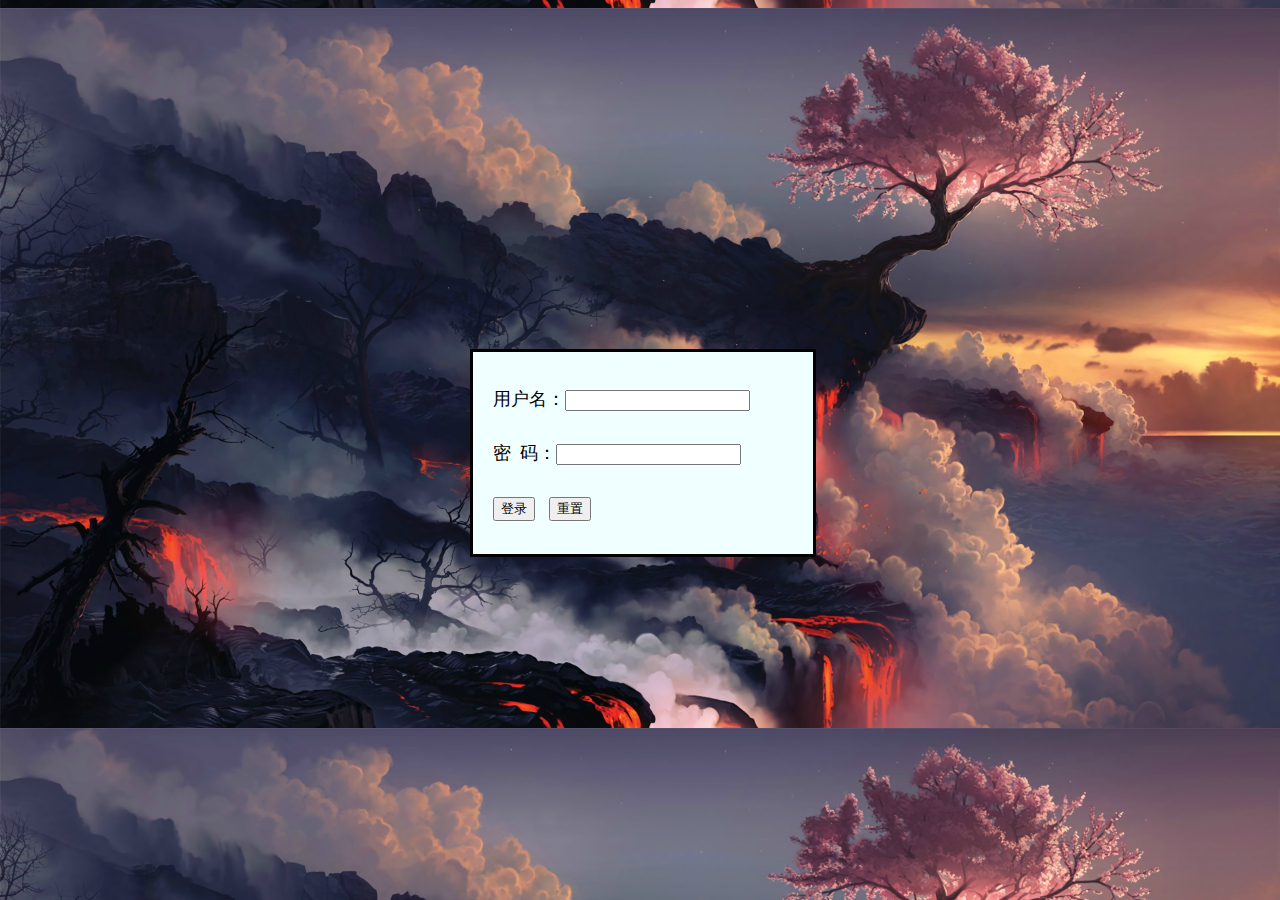
<file: 211401_20213541_黄激铤/jszuoye/jszuoye/index.html>
<!DOCTYPE html>
<html lang="en">
<head>
    <meta charset="UTF-8">
  <style>
    body{
      background-image: url(img/bg.jpg);
      background-position: 60% 100%;
      background-size:cover;}
    div#login{
      line-height: 3;
      font-family: 楷体;
      font-size: 18px;
      padding: 20px;
      background: no-repeat;
      border: 3px solid black;
      background-color:azure;
      width: 300px;
      position:fixed;}
  </style>
    <title>Title</title>
</head>
  <body>

    <div id="login">
      用户名：<input id="Na" type="text" class="inputs" onchange="Name()">
      <div id="name" class="red" style="color: red;"></div>
      密&nbsp;&nbsp;码：<input id="pwd" type="password"  onchange="checkPwd()">
      <div id="pwdId" class="red" style="color: red;"></div>
      <input type="button" value="登录">&nbsp;&nbsp;
      <input type="reset" value="重置">
    </div>
    <script>
      var loginDiv = document.getElementById("login");
      var divW = loginDiv.clientWidth;
      var divH = loginDiv.clientHeight;
      var w = window.innerWidth||document.body.clientWidth||document.documentElement.clientWidth;
      var h = window.innerHeight||document.body.clientHeight||document.documentElement.clientHeight;
      var x = (w-divW)/2;
      var y = (h-divH)/2;
      loginDiv.style.left = x + "px";
      loginDiv.style.top = y + "px";
      // function resetForm() {
      //   // document.getElementById("login").reset();
      // }
      var myform = document.getElementById("login");
      myform.addEventListener("reset" , function (event){
        console.log("表单已重置");
      });
      function Name(){
        var Na=document.getElementById("Na").value;
        if (Na!="20213541"){
          document.getElementById("name").innerHTML="用户名错误";
          return false;}
        document.getElementById("name").innerHTML="用户名正确";
        return true;}
      function checkPwd(){
        var Na=document.getElementById("Na").value;
        var pwd=document.getElementById("pwd").value;

        if (pwd!="20213541"){
          document.getElementById("pwdId").innerHTML="密码错误";
          return false;}
        if (pwd=="20213541"){
          document.getElementById("pwdId").innerHTML="密码正确";
          // self.location="index1.html";
          if(Na="20213541"){window.location.href = 'index2.html';}
          // if(Naa=="20213541"&&pwdd=="20213541"){
          //   window.location.href = 'index2.html';
          // }
          return true;}
      }
        // function tran(){
        //   var Naa=document.getElementById("Na").value;
        //   var pwdd=document.getElementById("pwd").value;
        //   if(Naa=="20213541"&&pwdd=="20213541"){
        //     window.location.href = 'index2.html';
        //
        //   }
        //   return true;
        // }
    </script>
  </body>
</html>
</file>
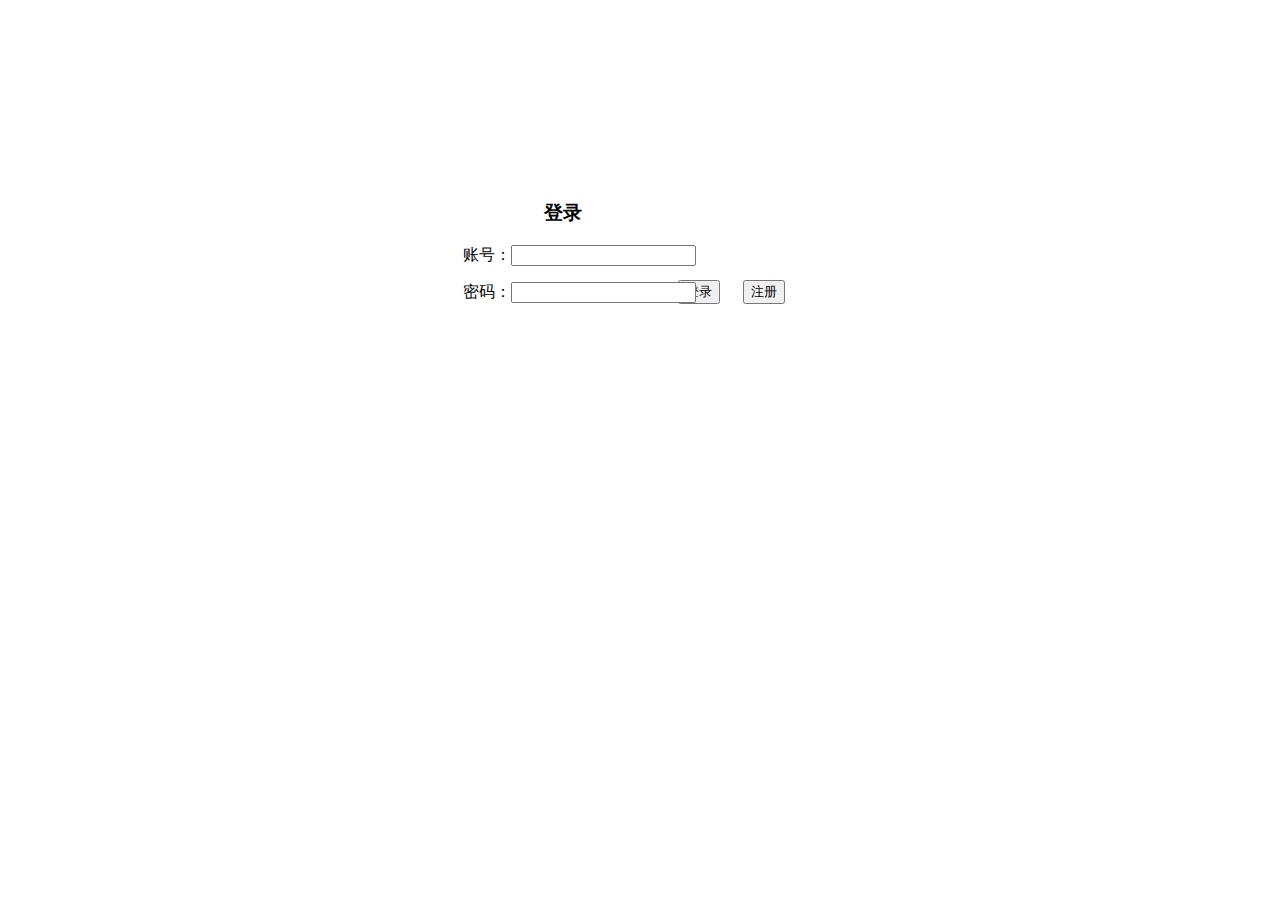
<file: 211401_20213541_黄激铤/jszuoye/jszuoye/dl.html>
<!DOCTYPE html>
<html>
<head>
  <meta charset="utf-8" />
  <meta name="viewport" content="width=device-width, initial-scale=1">
  <title>登陆</title>
  <style type="text/css">
    .deng {
      margin-left: 36%;
      margin-top: 200px;
    }

    div h3 {
      margin-left: 10%;
    }

    button {
      float: left;
      margin-top: -39px;
      margin-left: 215px;
    }

    #sub {
      float: left;
      margin-left: 280px;
      margin-top: -39px;
    }
  </style>
</head>
<body>
<div class="deng">
  <h3>登录</h3>
  <p>账号：<input type="text" name="" id="zh" value=""></p>
  <p>密码：<input type="password" name="" id="mm" value=""></p>
  <button type="but()">登录</button>
  <input type="submit" id="sub" value="注册">
</div>

<script type="text/javascript">
  localStorage.setItem()
  let but = document.getElementsByTagName("button")[0];
  let data = localStorage.getItem('data') == null ? [] : JSON.parse(localStorage.getItem('data'));
  console.log(data);
  but.onclick = function() {
    let zh = document.getElementById("zh").value;
    let mm = document.getElementById("mm").value;

    if (zh == '' || mm == '') {
      alert("账号密码不能为空");
      return;
    }

    let state = -1;
    for (let i = 0; i < data.length; i++) {
      if (data[i].zhang == zh) {
        state = i;
      }
    }
    console.log(state);
    if (state < 0) {
      alert("账号不存在");
    } else {
      if (data[state].mima == mm) {
        alert("登录成功");
        self.location.href="index1.html"
      } else {
        alert("密码错误");
      }
    }
  }
  sub.onclick();
</script>
</body>
</html>
</file>
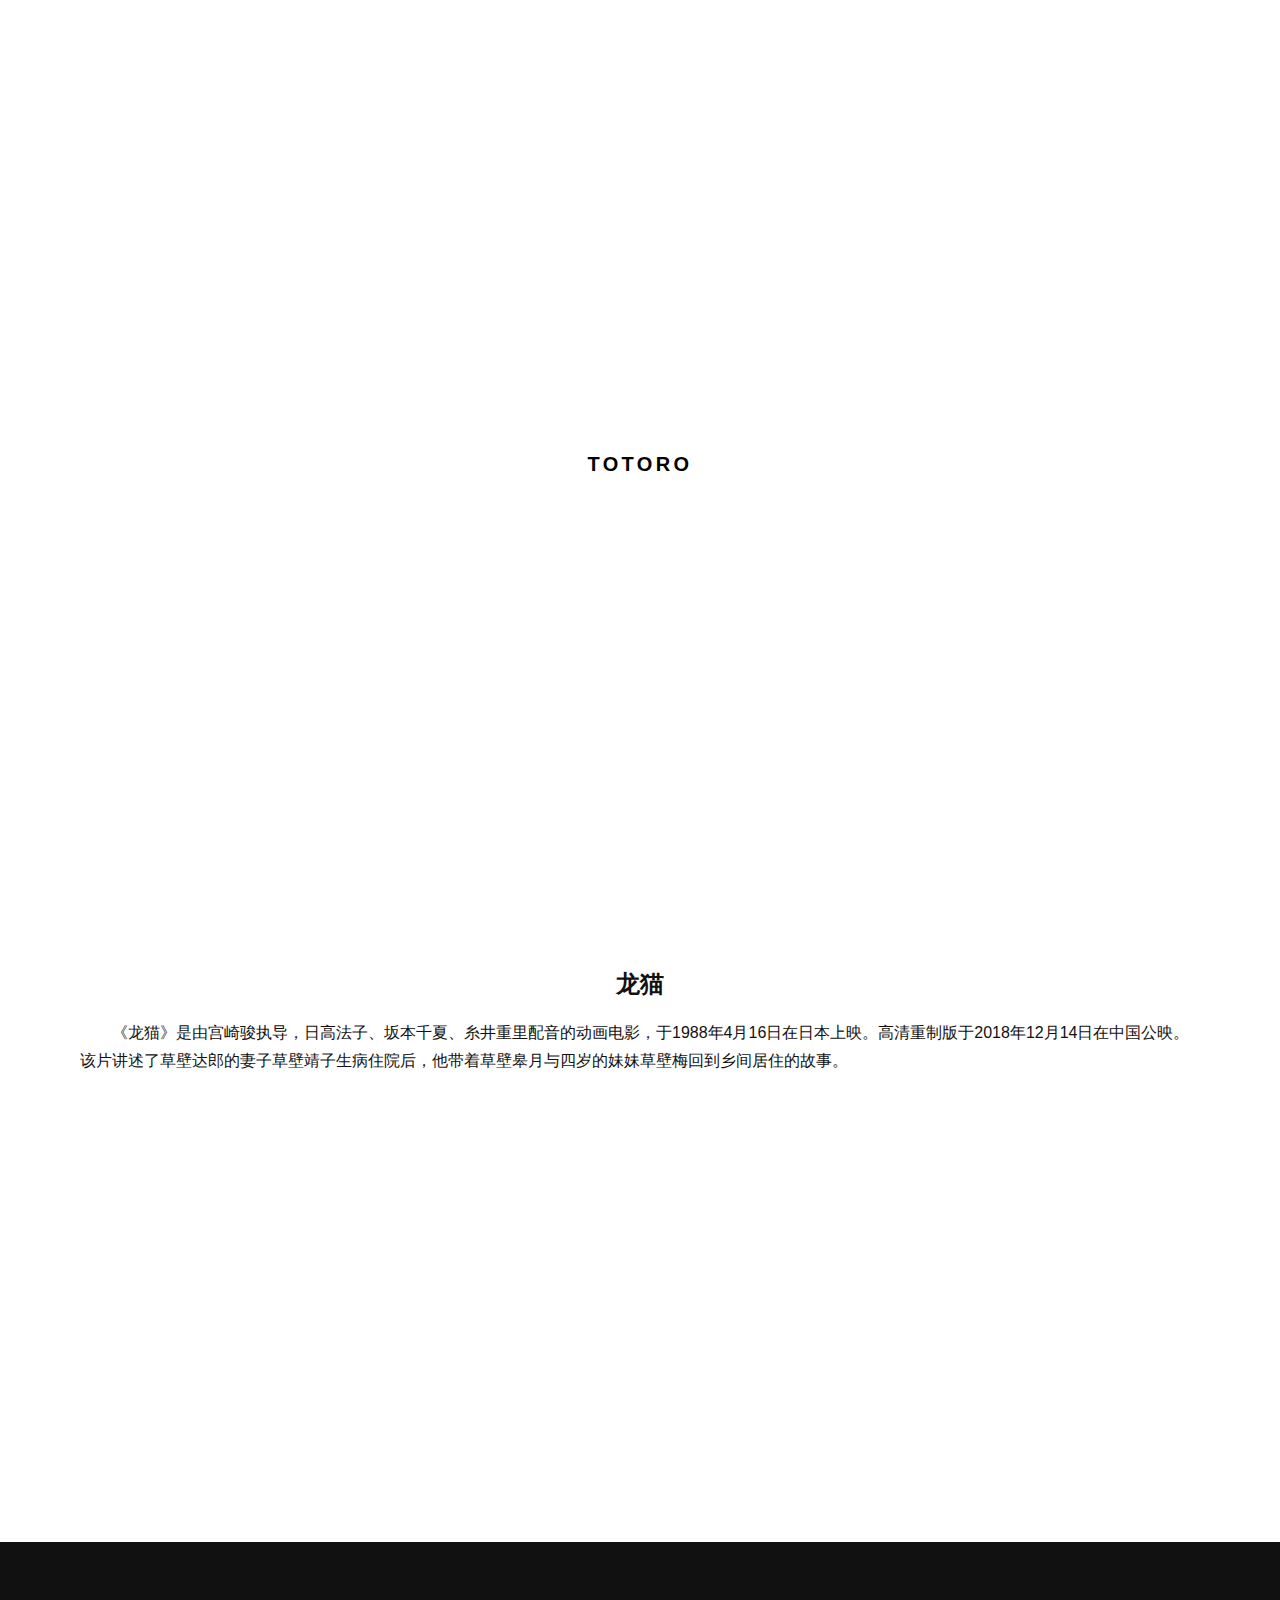
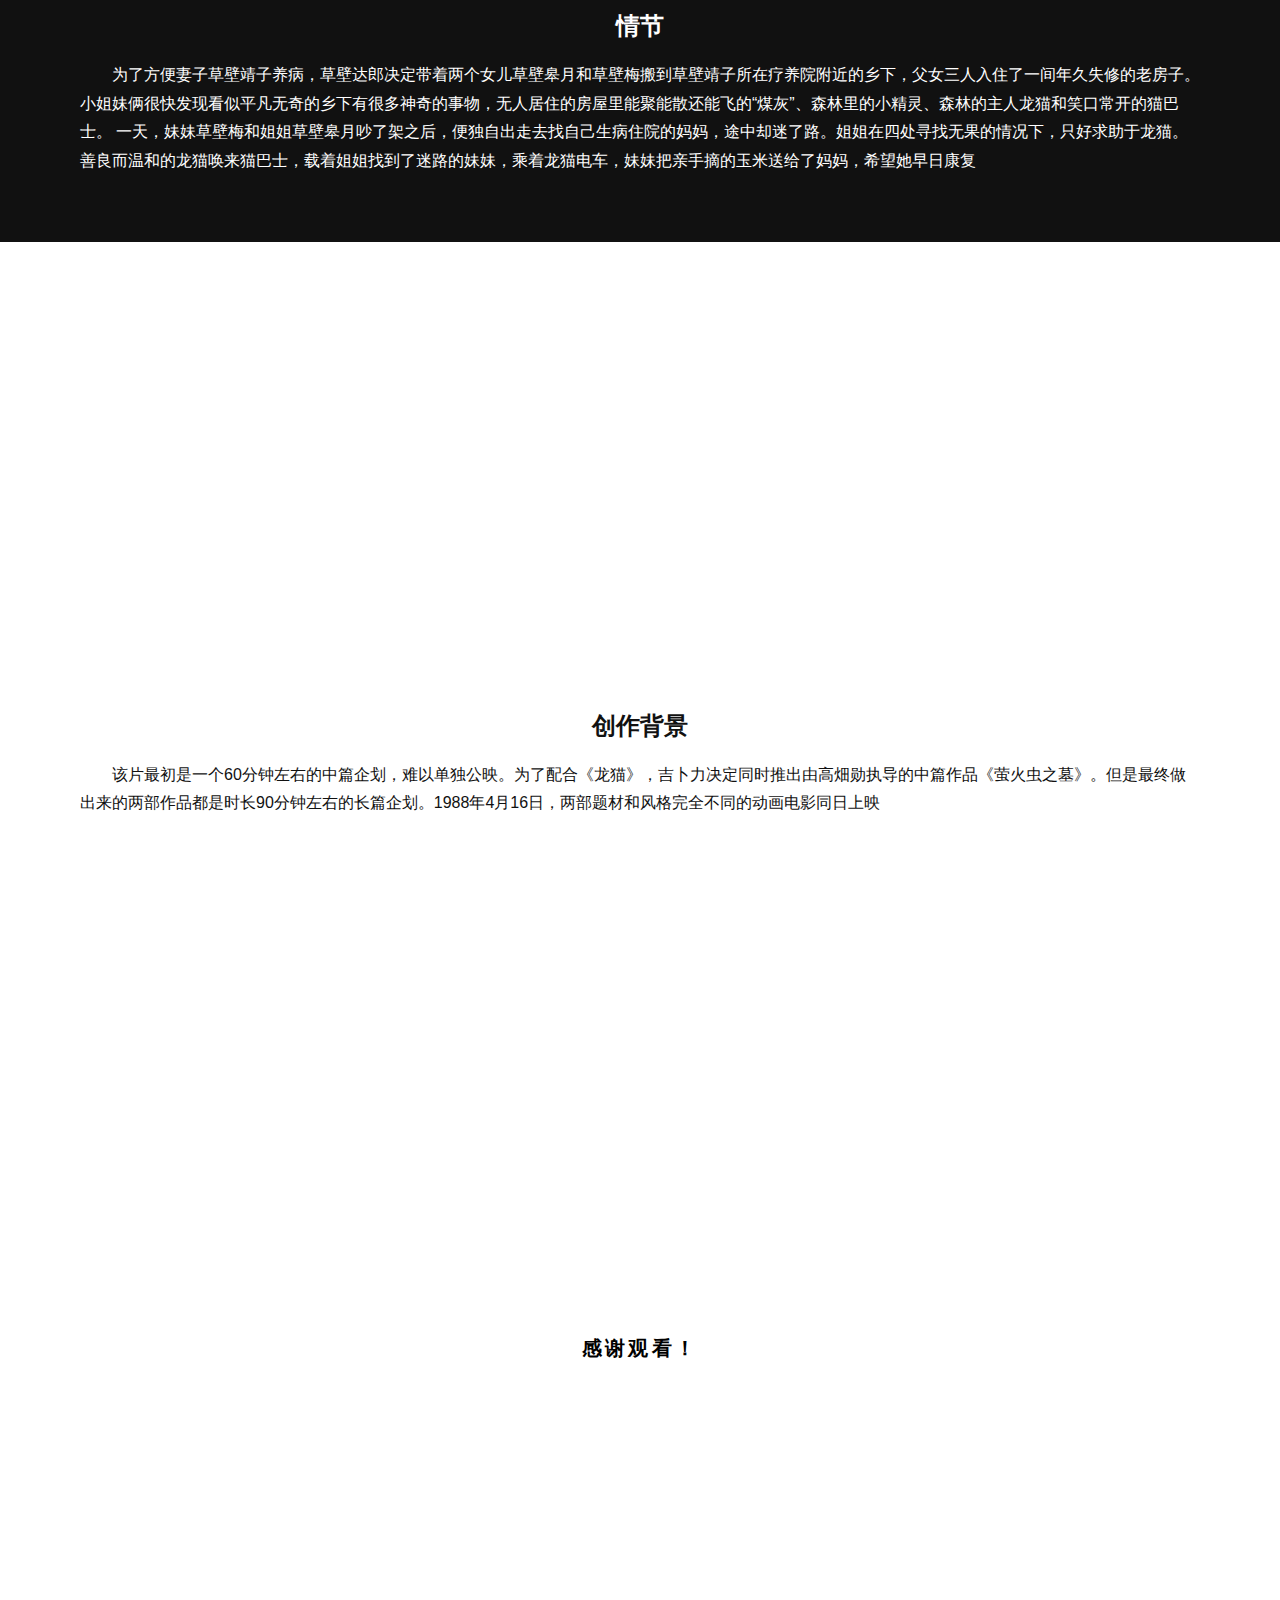
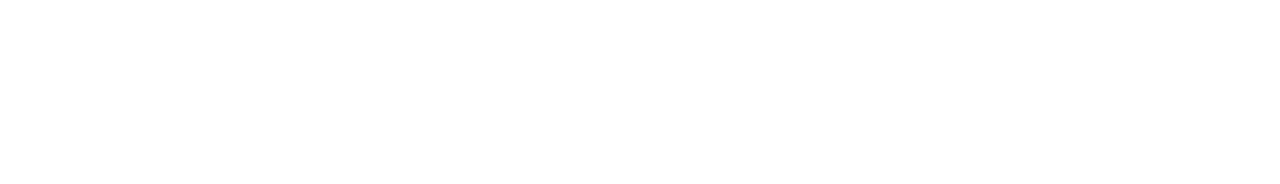
<file: 211401_20213541_黄激铤/jszuoye/jszuoye/index2.html>
<!DOCTYPE html>
<html lang="en" dir="ltr">

<head>
  <meta charset="utf-8">
  <link rel="stylesheet" href="css/style2.css">
  <title>Totoro</title>
  <meta name="viewport" content="width=device-width, initial-scale=1.0">
  <style>
    p {
      text-indent: 2em;
      text-align: start;
    }

    a {
      text-decoration: none;
      color: black;
      font-size: 20px;
    }
  </style>
</head>

<body>
  <div class="pimg1">
    <div class="ptext">
      <span class="border">
        <a href="index1.html">Totoro</a>
      </span>
    </div>
  </div>
  <section class="section section-light">
    <h2>龙猫</h2>
    <p>
      《龙猫》是由宫崎骏执导，日高法子、坂本千夏、糸井重里配音的动画电影，于1988年4月16日在日本上映。高清重制版于2018年12月14日在中国公映。该片讲述了草壁达郎的妻子草壁靖子生病住院后，他带着草壁皋月与四岁的妹妹草壁梅回到乡间居住的故事。
    </p>
  </section>
  <div class="pimg2">
  </div>
  <section class="section section-dark">
    <h2>情节</h2>
    <p>
      为了方便妻子草壁靖子养病，草壁达郎决定带着两个女儿草壁皋月和草壁梅搬到草壁靖子所在疗养院附近的乡下，父女三人入住了一间年久失修的老房子。小姐妹俩很快发现看似平凡无奇的乡下有很多神奇的事物，无人居住的房屋里能聚能散还能飞的“煤灰”、森林里的小精灵、森林的主人龙猫和笑口常开的猫巴士。
      一天，妹妹草壁梅和姐姐草壁皋月吵了架之后，便独自出走去找自己生病住院的妈妈，途中却迷了路。姐姐在四处寻找无果的情况下，只好求助于龙猫。善良而温和的龙猫唤来猫巴士，载着姐姐找到了迷路的妹妹，乘着龙猫电车，妹妹把亲手摘的玉米送给了妈妈，希望她早日康复
  </section>
  <div class="pimg3">

  </div>
  <section class="section section-light">
    <h2>创作背景</h2>
    <p>
      该片最初是一个60分钟左右的中篇企划，难以单独公映。为了配合《龙猫》，吉卜力决定同时推出由高畑勋执导的中篇作品《萤火虫之墓》。但是最终做出来的两部作品都是时长90分钟左右的长篇企划。1988年4月16日，两部题材和风格完全不同的动画电影同日上映
    </p>
  </section>
  <div class="pimg1">
    <div class="ptext">
      <span class="border">
        <a href="index1.html">感谢观看！</a>
      </span>
    </div>
  </div>

</body>

</html>
</file>
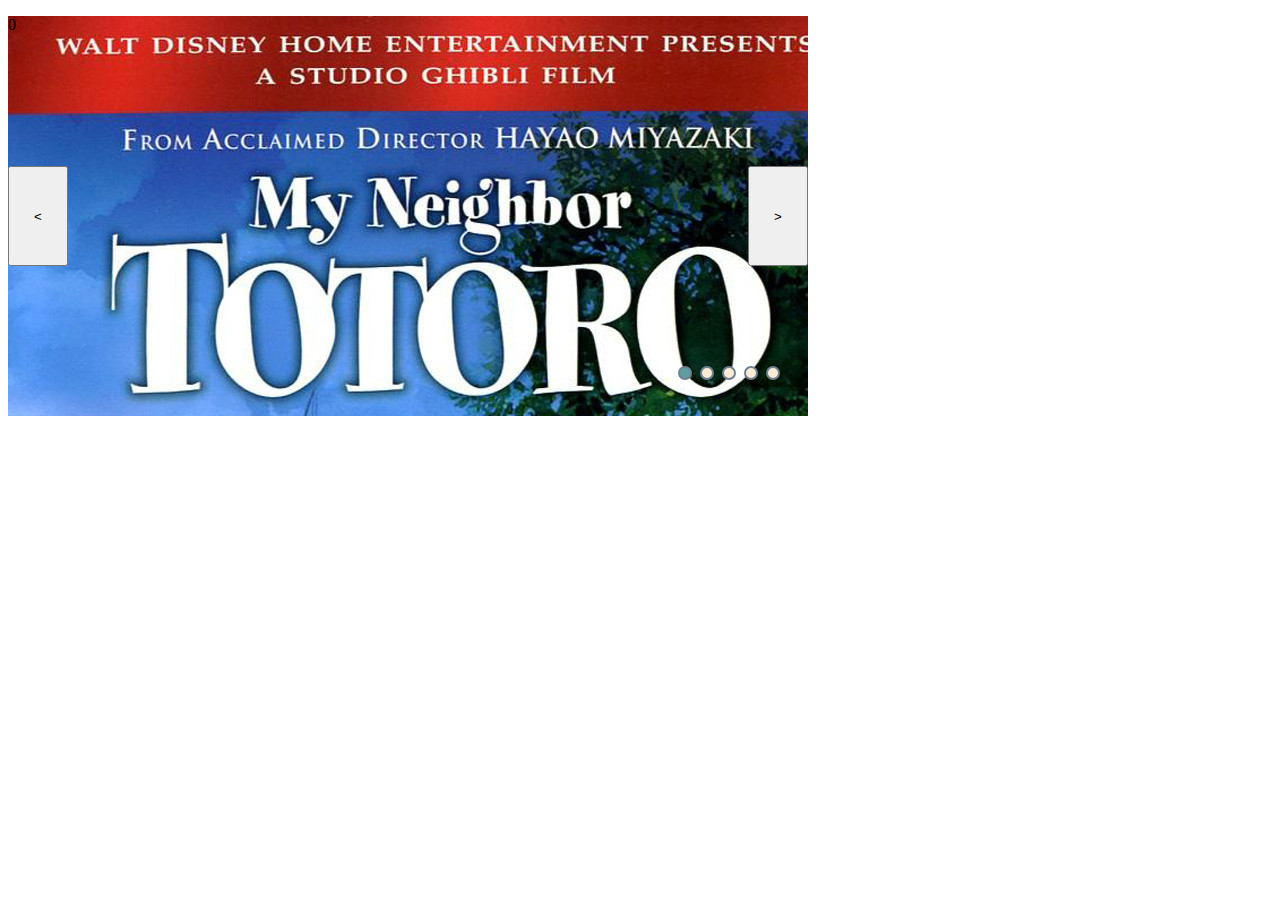
<file: 211401_20213541_黄激铤/jszuoye/jszuoye/index3.html>
<!DOCTYPE html>
<html>

<head>
    <style>
        .wrap {
            width: 800px;
            height: 400px;
            position: relative;
        }
        /*.wrap{*/
        /*    display: flex;*/
    ki.r78
        /*    justify-content: center;*/

        /*    align-items: center;*/

        /*    height: 100%;*/
        /*}*/
        /*.center {*/

        /*    display: block;*/

        /*    margin: auto;*/

        /*!*}*!*/
        /*img {*/
        /*    display: block;*/
        /*    margin: auto;*/
        /*    text-align: center;*/
        /*}*/
        .list {
            width: 800px;
            height: 400px;
            position: relative;
            padding-left: 0px;
        }

        .item {
            width: 100%;
            height: 100%;
            list-style: none;
            position: absolute;
            left: 0;
            opacity: 0;
            transition: all .8s;
        }

        .item:nth-child(1) {
            background-color: skyblue;
            background-image: url(img/hb001.jpg);
        }

        .item:nth-child(2) {
            background-color: yellowgreen;
            background-image: url(img/hb002.jpg);

        }

        .item:nth-child(3) {
            background-color: rebeccapurple;
            background-image: url(img/hb003.jpg);

        }

        .item:nth-child(4) {
            background-color: pink;
            background-image: url(img/hb004.jpg);

        }

        .item:nth-child(5) {
            background-color: orange;
            background-image: url(img/01.jpeg);

        }

        .item.active {
            z-index: 10;
            opacity: 1;
        }

        .btn {
            width: 60px;
            height: 100px;
            z-index: 100;
            top: 150px;
            position: absolute;
        }

        #leftBtn {
            left: 0px;
        }

        #rightBtn {
            right: 0px;
        }

        .pointList {
            list-style: none;
            padding-left: 0px;
            position: absolute;
            right: 20px;
            bottom: 20px;
            z-index: 200;
        }

        .point {
            width: 10px;
            height: 10px;
            background-color: antiquewhite;
            border-radius: 100%;
            float: left;
            margin-right: 8px;
            border-style: solid;
            border-width: 2px;
            border-color: slategray;
            cursor: pointer;
        }

        .point.active{
            background-color: cadetblue;
        }
    </style>
</head>

<body>
<div class="wrap">
    <ul class="list">
        <li class="item active">0</li>
        <li class="item">1</li>
        <li class="item">2</li>
        <li class="item">3</li>
        <li class="item">4</li>
    </ul>
    <ul class="pointList">
        <li class="point active" data-index = 0></li>
        <li class="point" data-index = 1></li>
        <li class="point" data-index = 2></li>
        <li class="point" data-index = 3></li>
        <li class="point" data-index = 4></li>
    </ul>
    <button class="btn" id="leftBtn"> < </button>
    <button class="btn" id="rightBtn"> > </button>

</div>
<script>
    var items = document.querySelectorAll(".item");//图片
    var points = document.querySelectorAll(".point")//点
    var left = document.getElementById("leftBtn");
    var right = document.getElementById("rightBtn");
    var all = document.querySelector(".wrap")
    var index = 0;
    var time = 0;//定时器跳转参数初始化


    //清除active方法
    var clearActive = function () {
        for (i = 0; i < items.length; i++) {
            items[i].className = 'item';
        }
        for (j = 0; j < points.length; j++) {
            points[j].className = 'point';
        }
    }

    //改变active方法
    var goIndex = function () {
        clearActive();
        items[index].className = 'item active';
        points[index].className = 'point active'
    }
    //左按钮事件
    var goLeft = function () {
        if (index == 0) {
            index = 4;
        } else {
            index--;
        }
        goIndex();
    }

    //右按钮事件
    var goRight = function () {
        if (index < 4) {
            index++;
        } else {
            index = 0;
        }
        goIndex();
    }


    //绑定点击事件监听
    left.addEventListener('click', function () {
        goLeft();
        time = 0;//计时器跳转清零
    })

    right.addEventListener('click', function () {
        goRight();
        time = 0;//计时器跳转清零
    })

    for(i = 0;i < points.length;i++){
        points[i].addEventListener('click',function(){
            var pointIndex = this.getAttribute('data-index')
            index = pointIndex;
            goIndex();
            time = 0;//计时器跳转清零
        })
    }
    //计时器
    var timer;
    function play(){
        timer = setInterval(() => {
            time ++;
            if(time == 20 ){
                goRight();
                time = 0;
            }
        },100)
    }
    play();
    //移入清除计时器
    all.onmousemove = function(){
        clearInterval(timer)
    }
    //移出启动计时器
    all.onmouseleave = function(){
        play();
    }
</script>
</body>

</html>
</file>
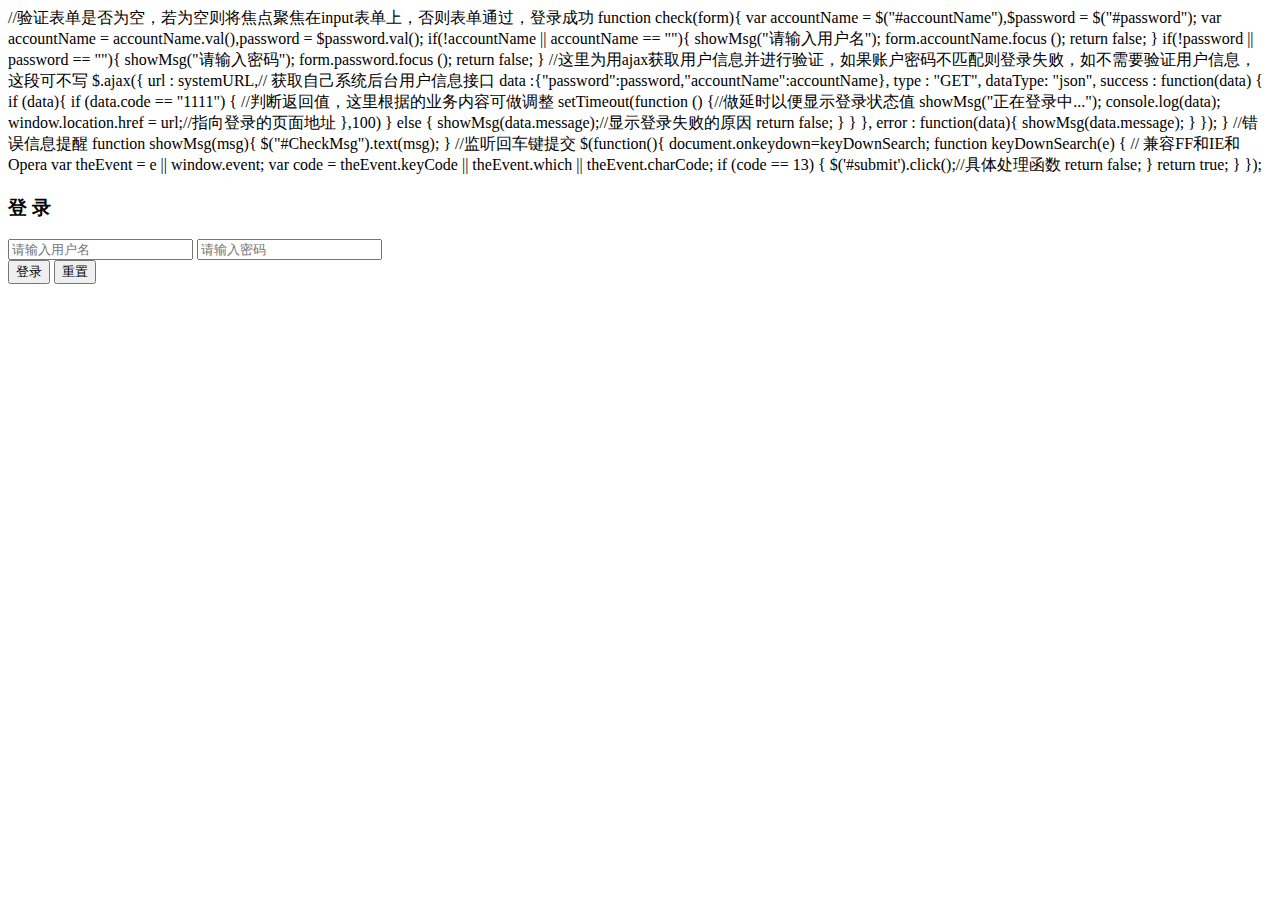
<file: 211401_20213541_黄激铤/jszuoye/jszuoye/TEST.html>
<!DOCTYPE html>
<html lang="en">
<head>
    <meta charset="UTF-8">
    <title>Title</title>
</head>
<body>
//验证表单是否为空，若为空则将焦点聚焦在input表单上，否则表单通过，登录成功
function check(form){
var accountName = $("#accountName"),$password = $("#password");
var accountName = accountName.val(),password = $password.val();
if(!accountName || accountName == ""){
showMsg("请输入用户名");
form.accountName.focus ();
return false;
}
if(!password || password == ""){
showMsg("请输入密码");
form.password.focus ();
return false;
}
//这里为用ajax获取用户信息并进行验证，如果账户密码不匹配则登录失败，如不需要验证用户信息，这段可不写
$.ajax({
url : systemURL,// 获取自己系统后台用户信息接口
data :{"password":password,"accountName":accountName},
type : "GET",
dataType: "json",
success : function(data) {
if (data){
if (data.code == "1111") { //判断返回值，这里根据的业务内容可做调整
setTimeout(function () {//做延时以便显示登录状态值
showMsg("正在登录中...");
console.log(data);
window.location.href =  url;//指向登录的页面地址
},100)
} else {
showMsg(data.message);//显示登录失败的原因
return false;
}
}
},
error : function(data){
showMsg(data.message);
}
});
}

//错误信息提醒
function showMsg(msg){
$("#CheckMsg").text(msg);
}

//监听回车键提交
$(function(){
document.onkeydown=keyDownSearch;
function keyDownSearch(e) {
// 兼容FF和IE和Opera
var theEvent = e || window.event;
var code = theEvent.keyCode || theEvent.which || theEvent.charCode;
if (code == 13) {
$('#submit').click();//具体处理函数
return false;
}
return true;
}
});

    <div class="content">
        <div class="login-wrap">
            <form id="user_login" action="">
                <h3>登 录</h3>
                <input class="name" name="" id="accountName" type="text" placeholder="请输入用户名">
                <input class="code" name="password" id="password" type="password" placeholder="请输入密码">
                <div class="btn">
                    <input type="button" id="submit" class="submit" value="登录" onclick="return check(this.form);">
                    <input type="reset" id="reset"  class="reset" value="重置" >
                </div>
                <div id="CheckMsg" class="msg"></div>
            </form>
        </div>
    </div>

</body>
</html>
</file>
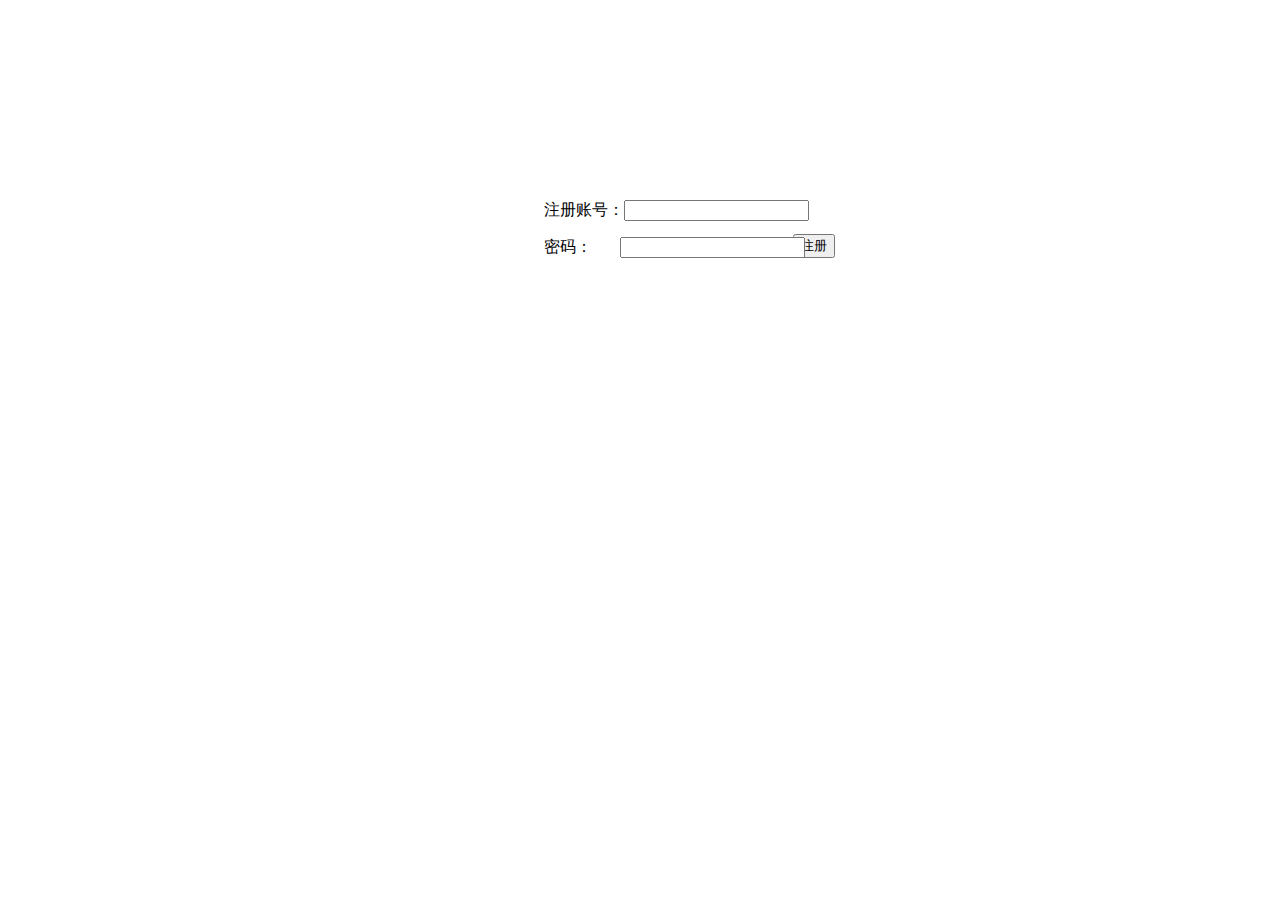
<file: 211401_20213541_黄激铤/jszuoye/jszuoye/zc.html>
<!DOCTYPE html>
<html>
<head>
  <meta charset="utf-8" />
  <meta name="viewport" content="width=device-width, initial-scale=1">
  <title></title>
  <style type="text/css">
    .zui {
      margin-left: 36%;
      margin-top: 200px;
    }

    .yi {
      margin-left: 10%;
    }

    .er {
      margin-left: 10%;
    }

    button {
      float: left;
      margin-top: -40px;
      margin-left: 330px;
    }
  </style>
</head>
<body>
<div class="zui">
  <div class="yi">
    <p>注册账号：<input type="zhang" value=""></p>
  </div>
  <div class="er">
    <p>密码：&nbsp;&nbsp;&nbsp;&nbsp;&nbsp;&nbsp;&nbsp;<input type="mmss" value=""></p>
  </div>
  <button type="button" class="but">注册</button>
</div>
<script type="text/javascript">
  let zhs = document.getElementsByTagName('input')[0];
  let mms = document.getElementsByTagName('input')[1];
  let but = document.getElementsByTagName('button')[0];
  but.onclick = function() {
    let zhss = zhs.value;
    console.log(zhss);
    let mmss = mms.value;
    console.log(mmss);

    let data = localStorage.getItem("data") == null? [] : JSON.parse(localStorage.getItem("data"));

    if(data == null){
      data= new Array();
    }else{
      data = JSON.parse(localStorage.getItem("data"));
    }

    let obj = {
      zhang: zhss,
      mima: mmss
    }
    data.push( obj )
    let str = JSON.stringify(data);
    localStorage.setItem("data", str);
  }

</script>

</body>
</html>
</file>
<file: 211401_20213541_黄激铤/jszuoye/jszuoye/css/style2.css>
body,html{
  height: 100%;
  margin: 0;
  font-size: 16px;
  font-family: "Lato", sans-serif;
  font-weight: 400;
  line-height: 1.8em;
  color: #666;

}
.pimg1, .pimg2, .pimg3{
  position: relative;;

  background-position: center;
  background-size: cover;
  background-repeat: no-repeat;
  background-attachment: fixed;
  /* fixed=parallax
    scroll=normal*/
}
.pimg1{
  min-height: 100%;
  background-image: url('https://wallpaper.dog/large/20496803.jpg');
}

.pimg2{
  min-height: 400px;
  background-image: url('https://images6.alphacoders.com/517/517083.jpg');
}
.pimg3{
  min-height: 400px;
  background-image: url('https://images.alphacoders.com/914/9141.jpg');
}
.section{
  text-align: center;
  padding: 50px 80px;
}

.section-dark{
  background-color:#111;
  color: #FFF;
}
.section-light{
  background-color: #FFF;
  color: #111;
}
.ptext{
  position: absolute;
  top:50%;
  width: 100%;
  text-align: center;
  color: #FFFFFF;
  font-size: 27px;
  letter-spacing: 8px;
  text-transform: uppercase;
}
.ptext .border{
  color: black;
  padding: 20px;
  font-weight: 900;
}
.ptext .border .trans{
  background-color: transparent;
}
@media only screen and (max-device-width: 1366px){
  .pimg1, .pimg2, .pimg3{
    background-attachment: scroll;
  }

    .ptext{
        letter-spacing: 0.188em;
        font-size: 1.125em;
        text-align: center;
    }

    .ptext .border{
        color: black;
        padding: 0.625em;
    }
}
@media only screen and (min-device-width: 1366px){
  .ptext{
    font-size: 2vw;
    letter-spacing: 10px;
  }
  .ptext .border{
    padding: 25px;
  }
  
}
</file>
